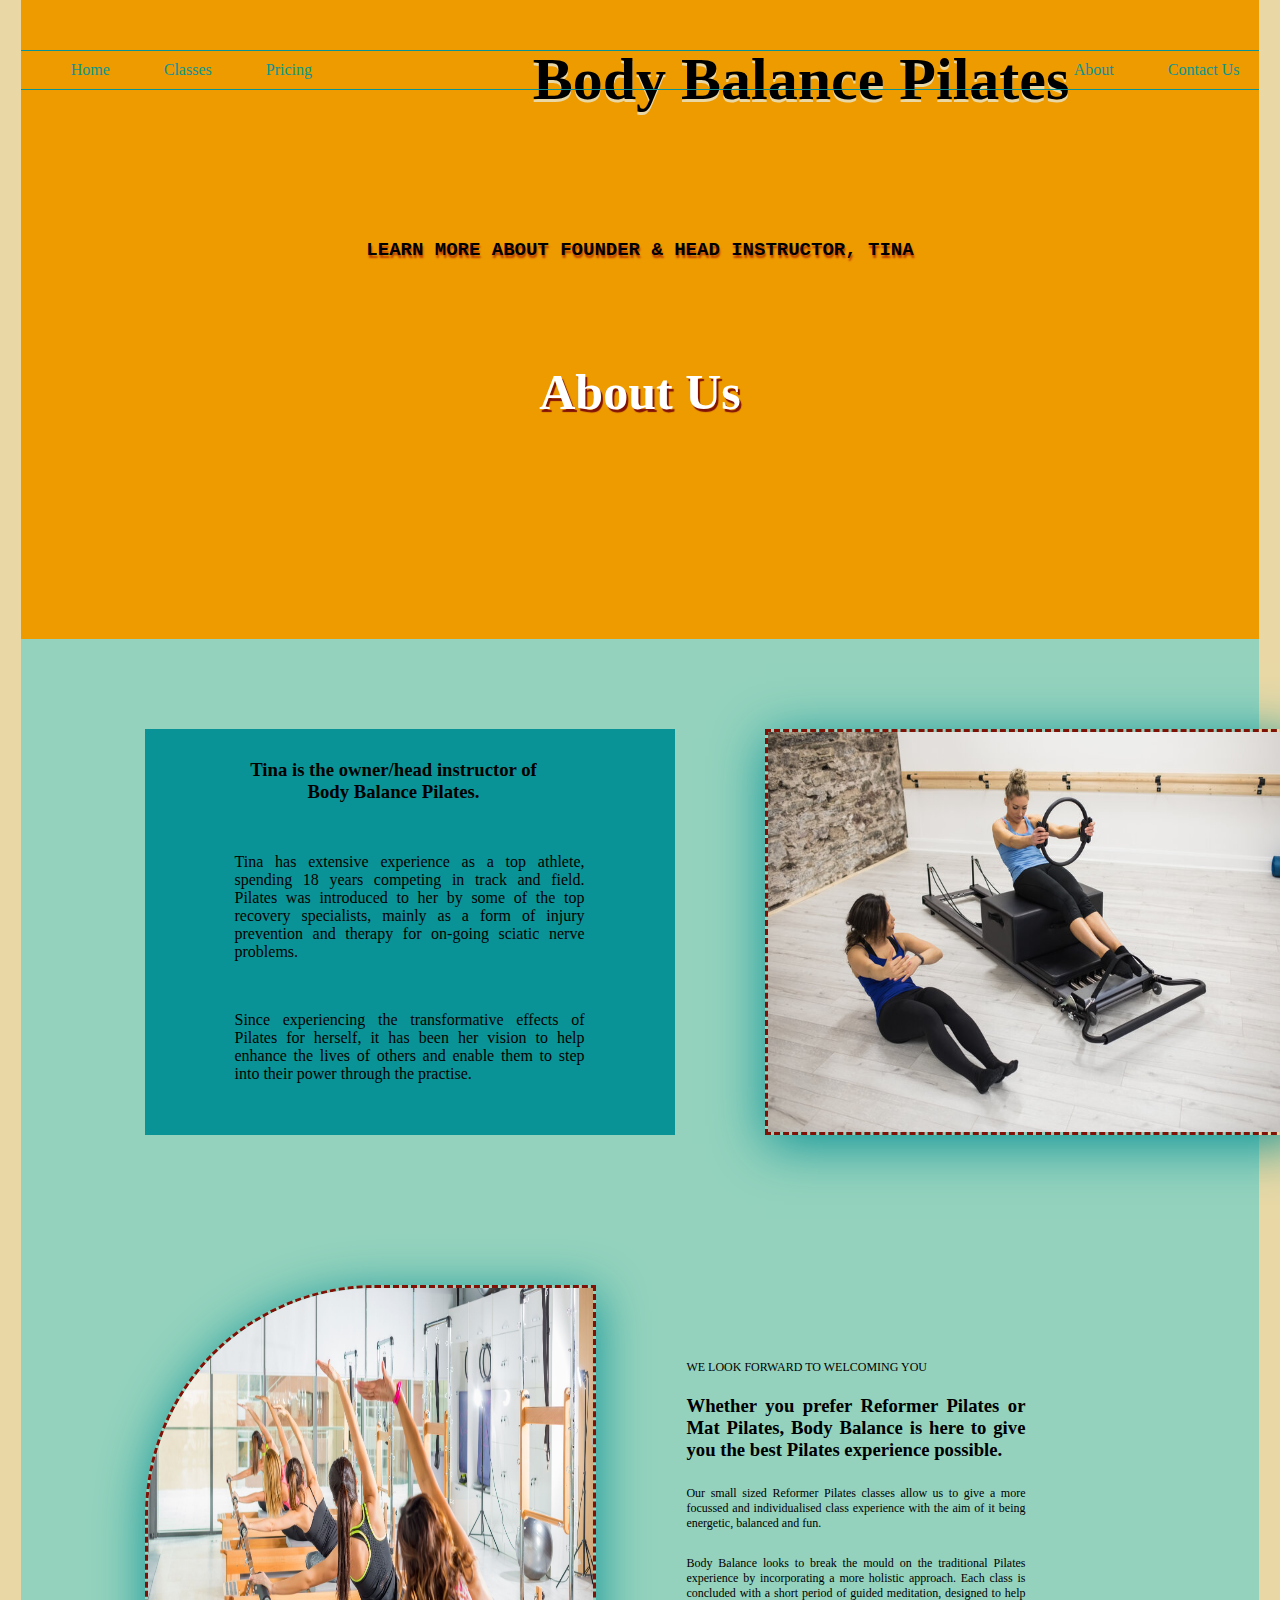
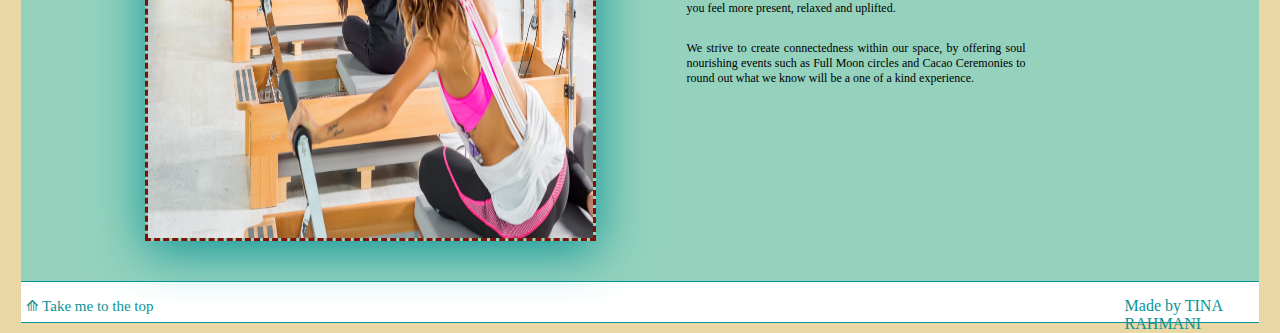
<file: about.html>
<!DOCTYPE html>
<html lang="en">
<head>
    <meta charset="UTF-8">
    <title>index</title>
    <link rel="stylesheet" type="text/css" href="about.css">
</head>
<body id="top">
   <main>
        <section>
            <div>
                <header>
                    <h1>Body Balance Pilates</h1>
                </header>
                <div>
                   <div>
                        <nav>
                            <a href="index.html">Home</a>
                            <a href="classes.html">Classes</a>
                            <a href="pricing.html">Pricing</a>
                        </nav>
                    </div>
                    <div class="nav2">
                        <nav>
                            <a href="about.html">About</a>
                            <a href="contact.html">Contact Us</a>
                        </nav>
                    </div>
                </div>
                <div class="about">
                    <p>LEARN MORE ABOUT FOUNDER & HEAD INSTRUCTOR, TINA</p>
                    <h2>About Us</h2>
                </div>
            </div>
        </section>
        <section>
            <div class="row">
                <div class="bio">
                    <h3>Tina is  the owner/head instructor of Body Balance Pilates.</h3>
                    <p>Tina has extensive experience as a top athlete, spending 18 years competing in track and field. Pilates was introduced to her by some of the top recovery specialists, mainly as a form of injury prevention and therapy for on-going sciatic nerve problems.</p>
                    <p>Since experiencing the transformative effects of Pilates for herself, it has been her vision to help enhance the lives of others and enable them to step into their power through the practise. </p>
                </div>
                <img src="p17.jpg" alt="biography">
            </div>
        </section>
        <div class="row2">
            <img src="p23.jpg" alt="class">
            <div class="welcome">
                <p>WE LOOK FORWARD TO WELCOMING YOU</p>
                <h3>Whether you prefer Reformer Pilates or Mat Pilates, Body Balance is here to give you the best Pilates experience possible.</h3>
                <p>Our small sized Reformer Pilates classes allow us to give a more focussed and individualised class experience with the aim of it being energetic, balanced and fun.</p>
                <p>Body Balance looks to break the mould on the traditional Pilates experience by incorporating a more holistic approach. Each class is concluded with a short period of guided meditation, designed to help you feel more present, relaxed and uplifted.</p>
                <p>We strive to create connectedness within our space, by offering soul nourishing events such as Full Moon circles and Cacao Ceremonies to round out what we know will be a one of a kind experience.</p>
            </div>    
        </div>
        <footer>
            <div class="footer">
                <a href="#top">
                <p>⟰ Take me to the top</p></a>
            </div>
            <div class="footer2">
                Made by TINA RAHMANI
            </div>
        </footer>
   </main>
</body>
</html>
</file>
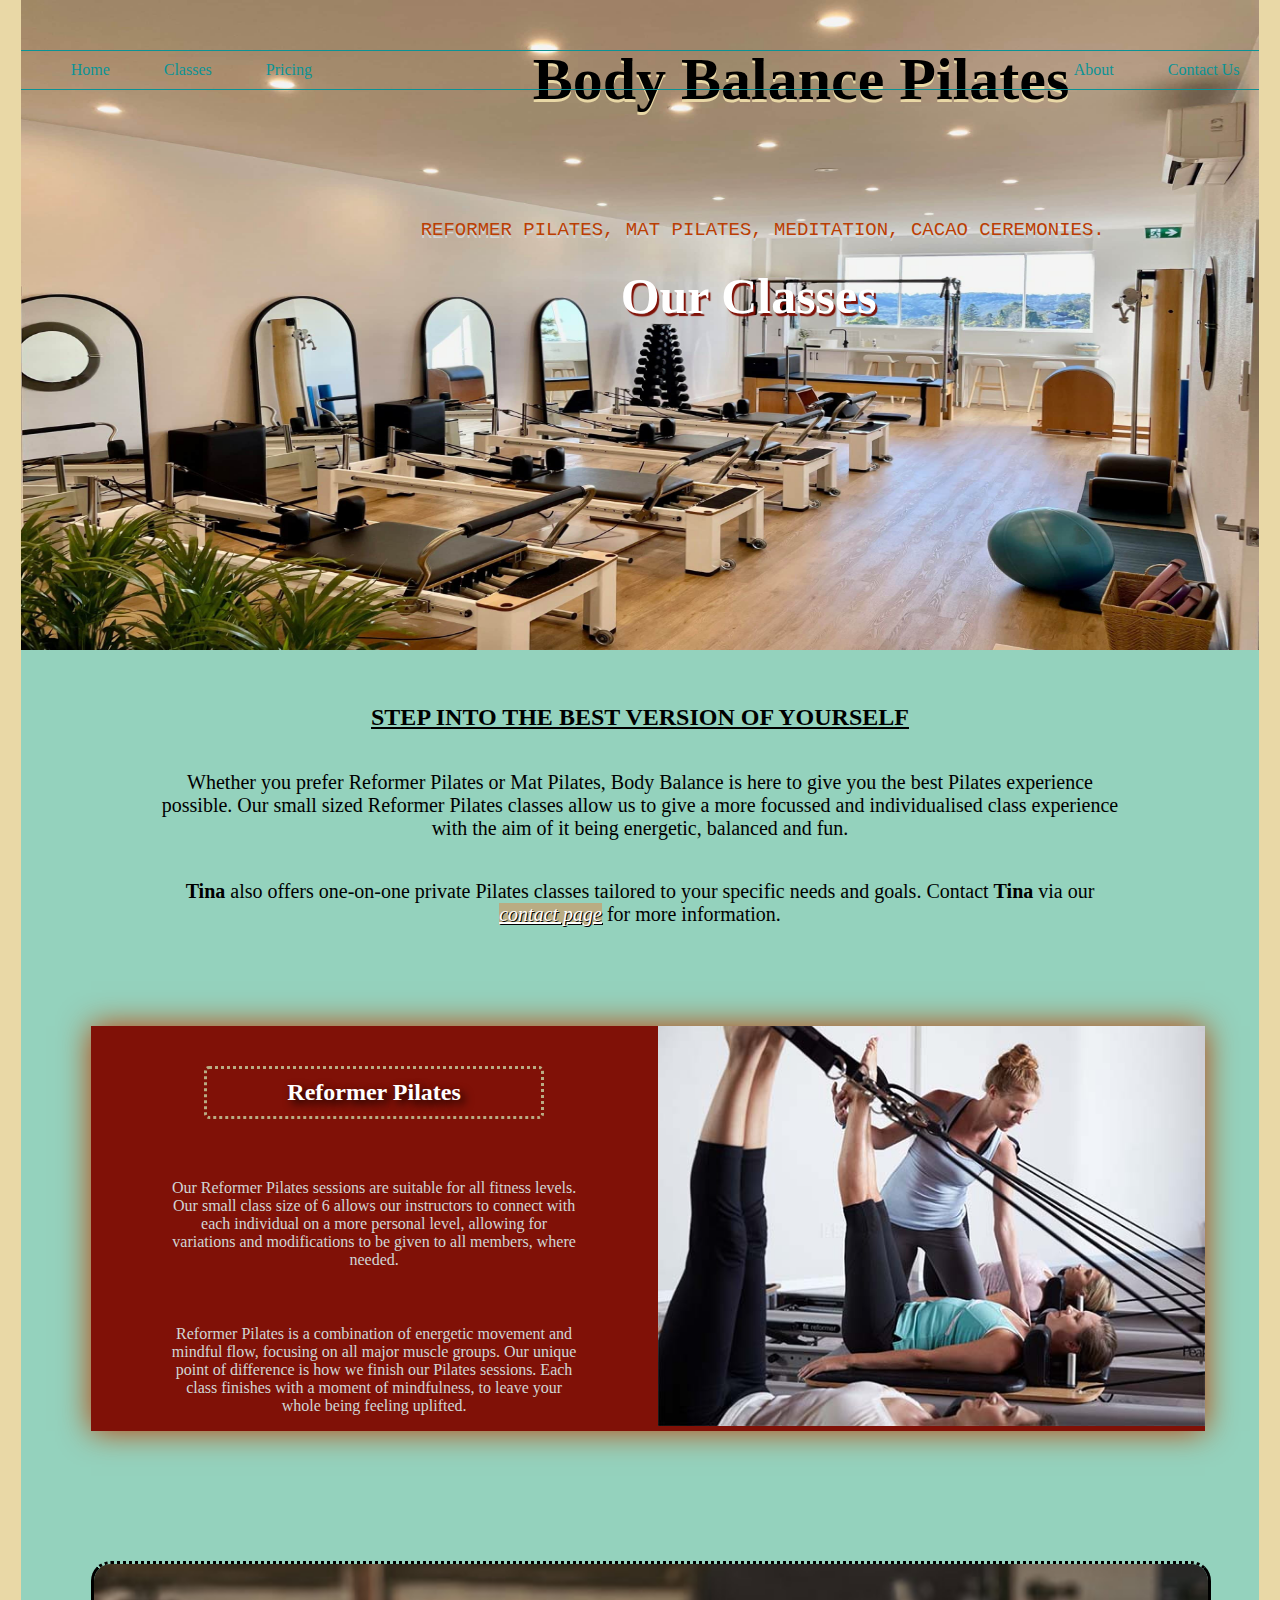
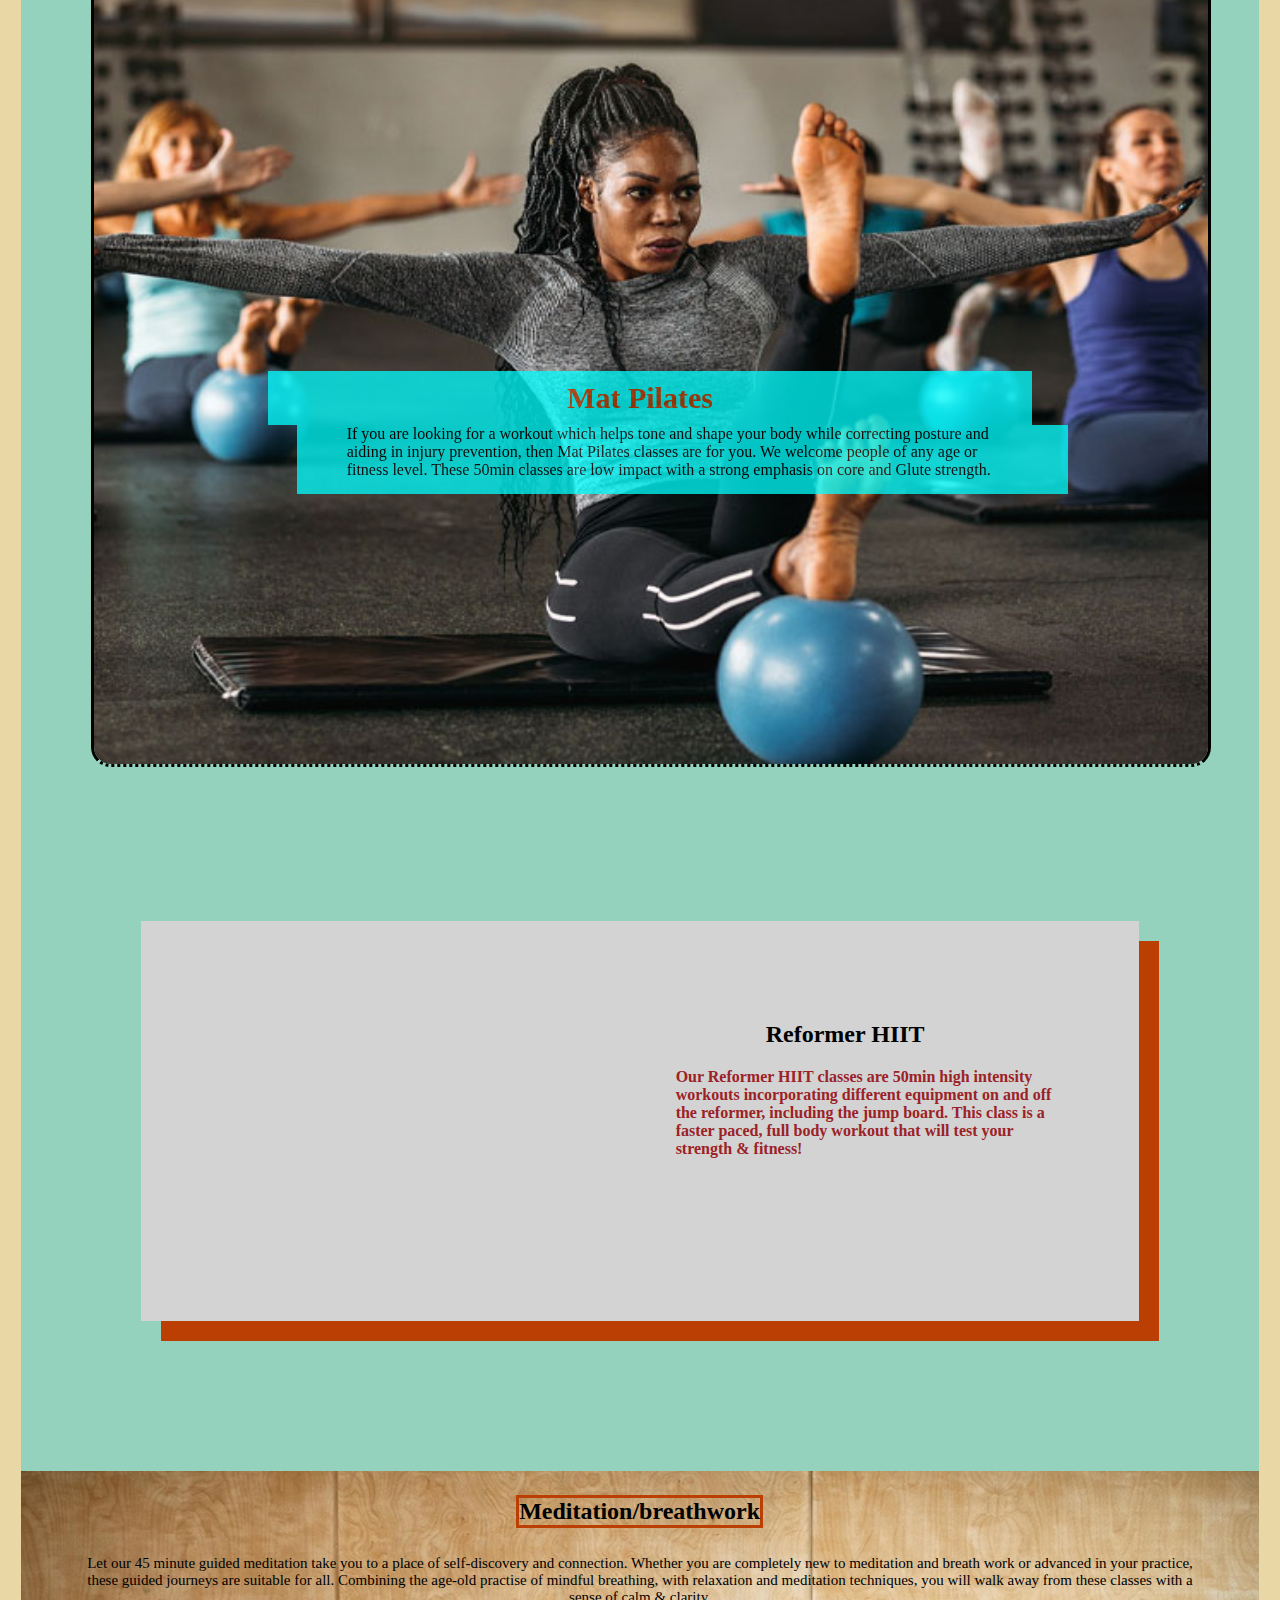
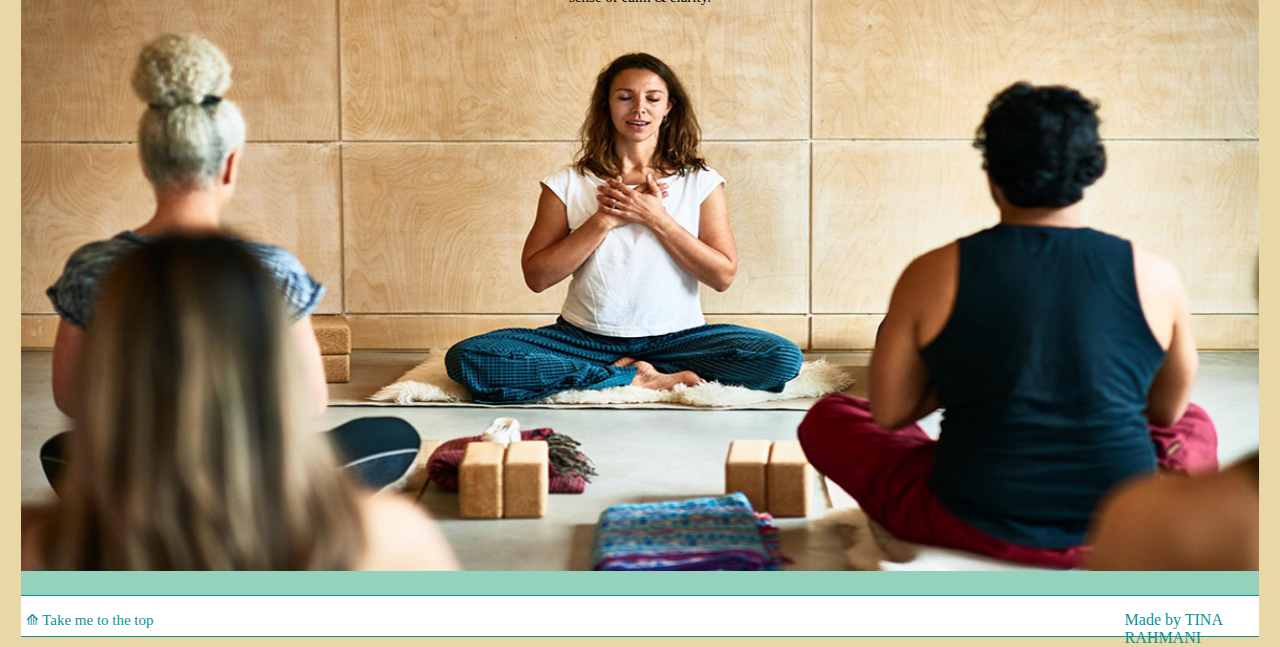
<file: classes.html>
<!DOCTYPE html>
<html lang="en">
<head>
    <meta charset="UTF-8">
    <meta http-equiv="X-UA-Compatible" content="IE=edge">
    <meta name="viewport" content="width=device-width, initial-scale=1.0">
    <title>index</title>
    <link rel="stylesheet" type="text/css" href="classes.css">
</head>
<body id="top">
   <main>
        <section>
            <div>
                <header>
                    <h1>Body Balance Pilates</h1>
                </header>
                <div>
                   <div>
                        <nav>
                            <a href="index.html">Home</a>
                            <a href="classes.html">Classes</a>
                            <a href="pricing.html">Pricing</a>
                        </nav>
                    </div>
                    <div class="nav2">
                        <nav>
                            <a href="about.html">About</a>
                            <a href="contact.html">Contact Us</a>
                        </nav>
                    </div>
                </div>
                <div class="row">
                    <p>REFORMER PILATES, MAT PILATES, MEDITATION, CACAO CEREMONIES.</p>
                    <h4>Our Classes</h4>
                    <img src="p22.jpg" alt="class">
                </div>
            </div>
        </section>
        <section class="info">
            <h2>STEP INTO THE BEST VERSION OF YOURSELF</h2>
            <p>Whether you prefer Reformer Pilates or Mat Pilates, Body Balance is here to give you the best Pilates experience possible. Our small sized Reformer Pilates classes allow us to give a more focussed and individualised class experience with the aim of it being energetic, balanced and fun.</p>
            <p><b>Tina</b> also offers one-on-one private Pilates classes tailored to your specific needs and goals. Contact <b>Tina</b> via our <em><a href="contact.html">contact page</a></em> for more information.</p>
        </section>
            <div class="row2">
                <div>
                    <h2>Reformer Pilates</h2>
                    <p>Our Reformer Pilates sessions are suitable for all fitness levels. Our small class size of 6 allows our instructors to connect with each individual on a more personal level, allowing for variations and modifications to be given to all members, where needed.
                    </p>
                    <p>Reformer Pilates is a combination of energetic movement and mindful flow, focusing on all major muscle groups. Our unique point of difference is how we finish our Pilates sessions. Each class finishes with a moment of mindfulness, to leave your whole being feeling uplifted.</p>
                </div>
                <img src="p.jpg" alt="Reformer Pilates">
            </div>
            <div class="row3">
                <img src="p5.jpg" alt="Mat Pilates">
                <div>
                    <h2>Mat Pilates</h2>
                    <p>If you are looking for a workout which helps tone and shape your body while correcting posture and aiding in injury prevention, then Mat Pilates classes are for you. We welcome people of any age or fitness level. These 50min classes are low impact with a strong emphasis on core and Glute strength.</p>
                </div>
            </div>
                <div class="row4">
                    <iframe width="560" height="315" src="https://www.youtube.com/embed/L1U1NyNjTsY?si=GCCZFVx8jjrJ_2-I" title="YouTube video player" frameborder="0" allow="accelerometer; autoplay; clipboard-write; encrypted-media; gyroscope; picture-in-picture; web-share" allowfullscreen></iframe>
                   <div>
                        <h2>Reformer HIIT</h2>
                        <p>Our Reformer HIIT classes are 50min high intensity workouts incorporating different equipment on and off the reformer, including the jump board. This class is a faster paced, full body workout that will test your strength & fitness!</p>
                   </div>
                </div>
                <div class="row5">
                    <img src="p2.jpg" alt="Meditation">
                <div>
                    <h2>Meditation/breathwork</h2>
                    <p>Let our 45 minute guided meditation take you to a place of self-discovery and connection. Whether you are completely new to meditation and breath work or advanced in your practice, these guided journeys are suitable for all. Combining the age-old practise of mindful breathing, with relaxation and meditation techniques, you will walk away from these classes with a sense of calm & clarity.</p>
                </div>
            </div>
        <footer>
            <div class="footer">
                <a href="#top">
                <p>⟰ Take me to the top</p></a>
            </div>
            <div class="footer2">
                Made by TINA RAHMANI
            </div>
        </footer>
   </main>
</body>
</html>
</file>
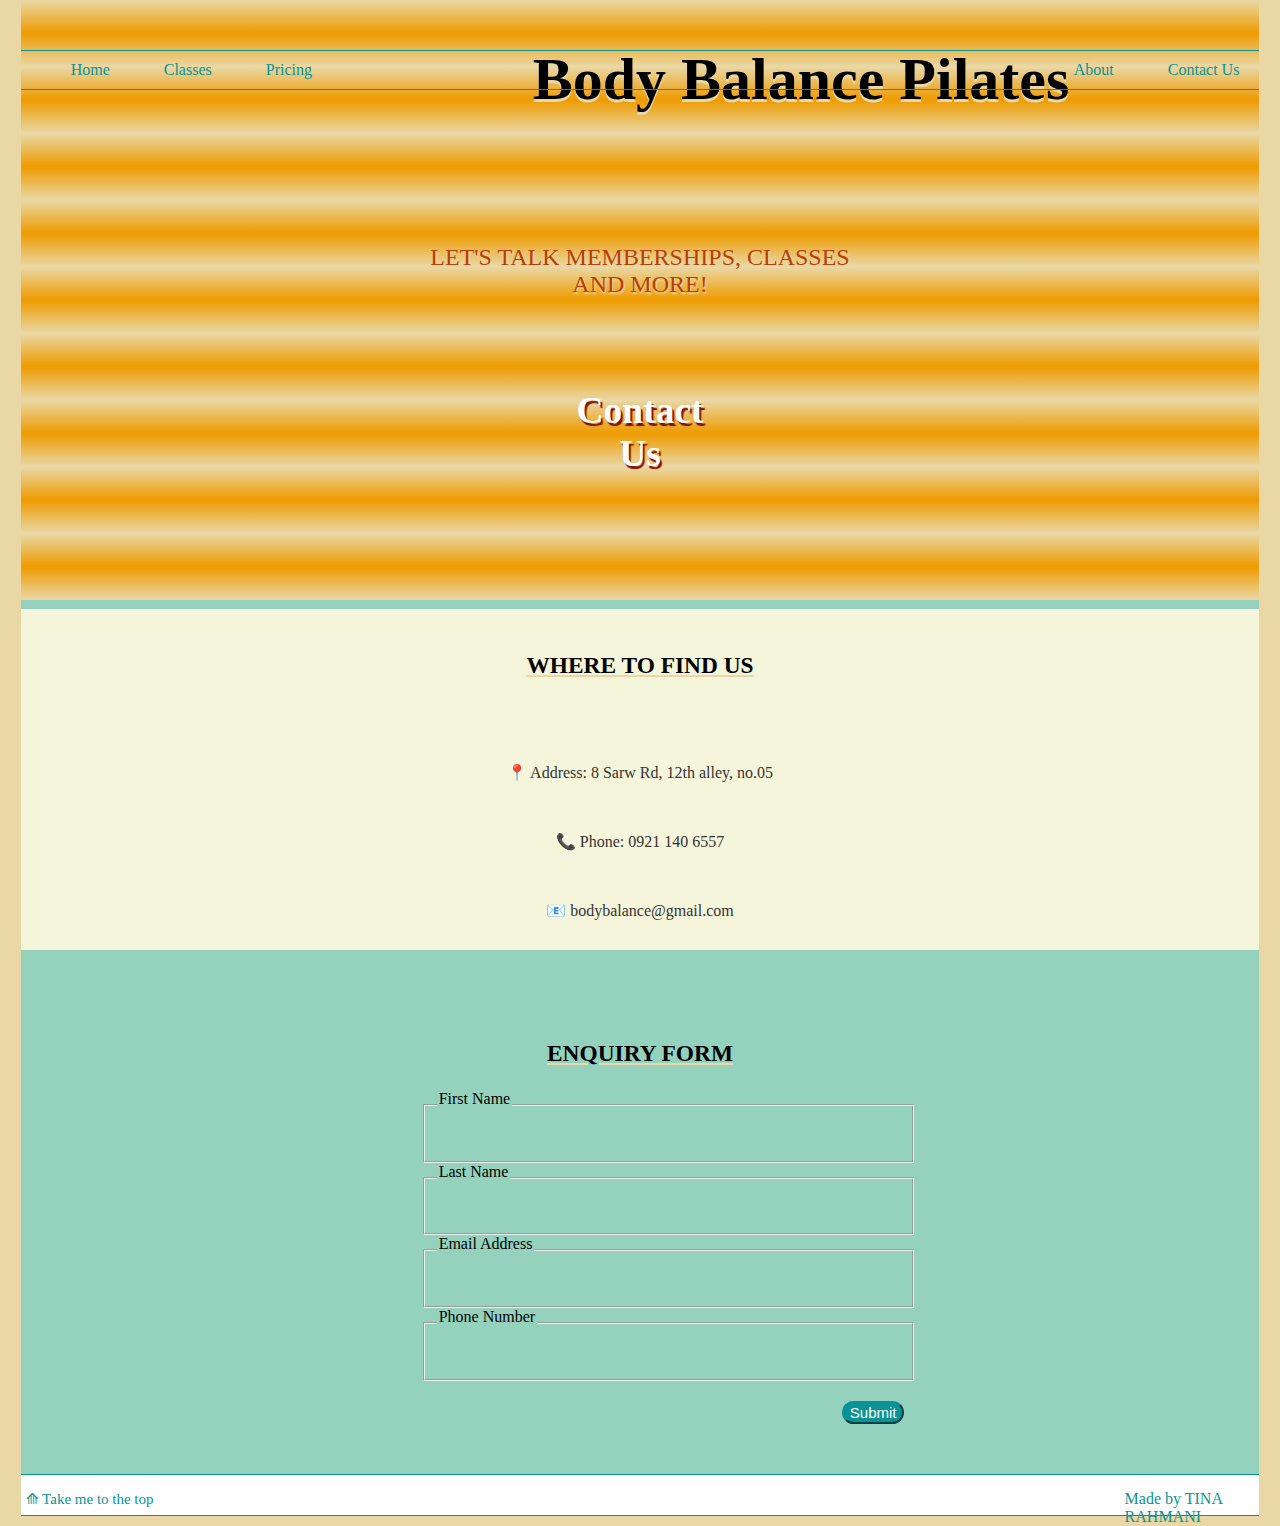
<file: contact.html>
<!DOCTYPE html>
<html lang="en">
<head>
    <meta charset="UTF-8">
    <meta http-equiv="X-UA-Compatible" content="IE=edge">
    <meta name="viewport" content="width=device-width, initial-scale=1.0">
    <title>index</title>
    <link rel="stylesheet" type="text/css" href="contact.css">
</head>
<body id="top">
   <main>
        <section>
            <div>
                <header>
                    <h1>Body Balance Pilates</h1>
                </header>
                <div>
                   <div>
                        <nav>
                            <a href="index.html">Home</a>
                            <a href="classes.html">Classes</a>
                            <a href="pricing.html">Pricing</a>
                        </nav>
                    </div>
                    <div class="nav2">
                        <nav>
                            <a href="about.html">About</a>
                            <a href="contact.html">Contact Us</a>
                        </nav>
                    </div>
                </div>
                <div class="contact">
                    <p>LET'S TALK MEMBERSHIPS, CLASSES AND MORE!</p>
                    <h2>Contact Us</h2>
                </div>
            </div>
        </section>
        <section class="address">
            <div class="address1">
                <h3>WHERE TO FIND US</h3>
            </div> 
            <div class="address2">
                <div class="add1">📍 Address: 8 Sarw Rd,
                    12th alley, no.05
                </div>  
                <div class="add2"><a href="tel:09211406557">📞 Phone: 0921 140 6557</a></div> 
                <div class="add3">📧 bodybalance@gmail.com</div>
            </div>
        </section>
        <section>
            <div class="form">
                <h3>ENQUIRY FORM</h3>
            </div>
            <form action="enquiry.html" method="get">
                <fieldset>
                    <legend>First Name</legend>
                    <input type="text" name="name" id="first-name" required minlength="3">
                </fieldset>
                <fieldset>
                    <legend>Last Name</legend>
                    <input type="text" name="name" id="last-name" required>
                </fieldset>
                <fieldset>
                    <legend>Email Address</legend>
                    <input type="text" name="email" id="emai" required>
                </fieldset>
                <fieldset>
                    <legend>Phone Number</legend>
                    <input type="text" name="number" id="phone-number">
                </fieldset>
                <button>Submit</button>
            </form>
        </section>
        <footer>
            <div class="footer">
                <a href="#top">
                <p>⟰ Take me to the top</p></a>
            </div>
            <div class="footer2">
                Made by TINA RAHMANI
            </div>
        </footer>
   </main>
</body>
</html>
</file>
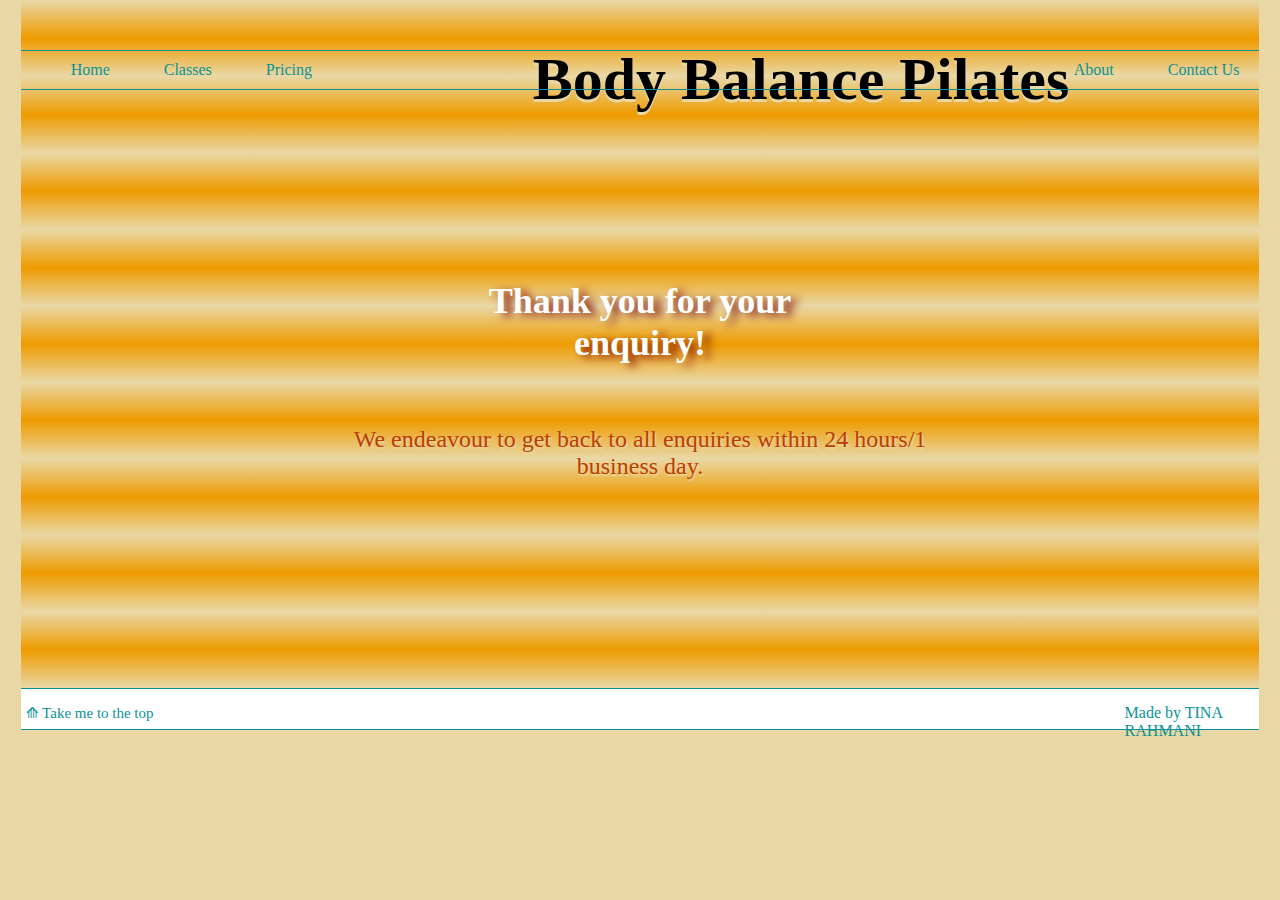
<file: enquiry.html>
<!DOCTYPE html>
<html lang="en">
<head>
    <meta charset="UTF-8">
    <meta http-equiv="X-UA-Compatible" content="IE=edge">
    <meta name="viewport" content="width=device-width, initial-scale=1.0">
    <title>index</title>
    <link rel="stylesheet" type="text/css" href="enquiry.css">
</head>
<body id="top">
   <main>
        <section>
            <div>
                <header>
                    <h1>Body Balance Pilates</h1>
                </header>
                <div>
                    <div>
                         <nav>
                             <a href="index.html">Home</a>
                             <a href="classes.html">Classes</a>
                             <a href="pricing.html">Pricing</a>
                         </nav>
                     </div>
                     <div class="nav2">
                         <nav>
                             <a href="about.html">About</a>
                             <a href="contact.html">Contact Us</a>
                         </nav>
                     </div>
                 </div>
                <div class="enquiry">
                    <h2>Thank you for your enquiry!</h2>
                    <p>We endeavour to get back to all enquiries within 24 hours/1 business day.</p>
                </div>
            </div>
        </section>
        <footer>
            <div class="footer">
                <a href="#top">
                <p>⟰ Take me to the top</p></a>
            </div>
            <div class="footer2">
                Made by TINA RAHMANI
            </div>
        </footer>
   </main>
</body>
</html>
</file>
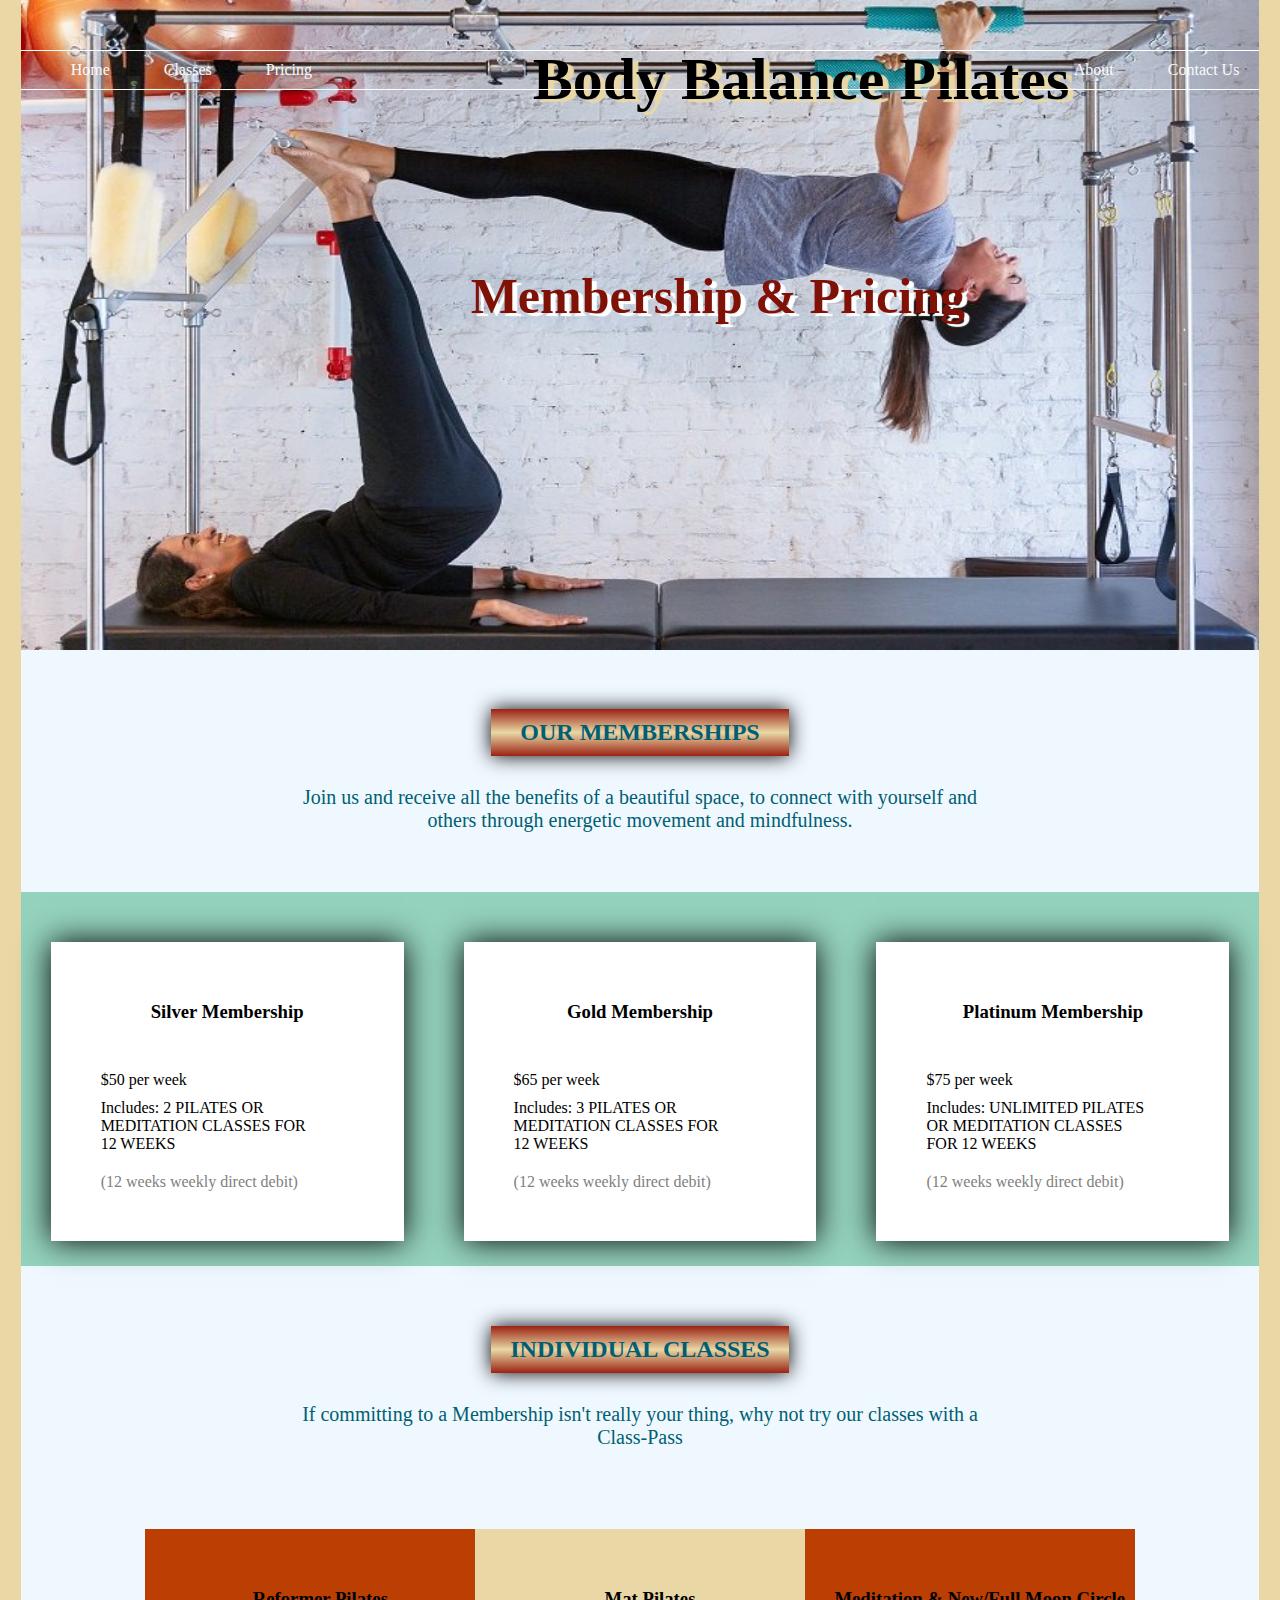
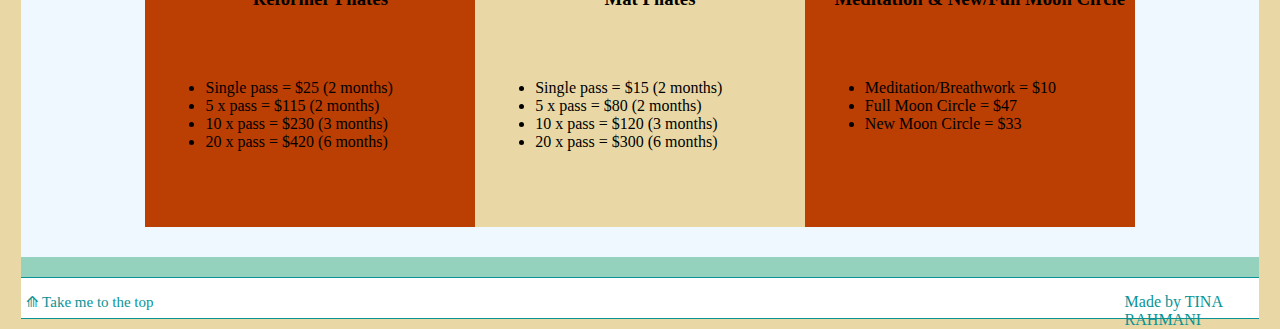
<file: pricing.html>
<!DOCTYPE html>
<html lang="en">
<head>
    <meta charset="UTF-8">
    <meta http-equiv="X-UA-Compatible" content="IE=edge">
    <meta name="viewport" content="width=device-width, initial-scale=1.0">
    <title>index</title>
    <link rel="stylesheet" type="text/css" href="pricing.css">
</head>
<body id="top">
   <main>
        <section>
            <div>
                <header>
                    <h1>Body Balance Pilates</h1>
                </header>
                <div>
                   <div>
                        <nav>
                            <a href="index.html">Home</a>
                            <a href="classes.html">Classes</a>
                            <a href="pricing.html">Pricing</a>
                        </nav>
                    </div>
                    <div class="nav2">
                        <nav>
                            <a href="about.html">About</a>
                            <a href="contact.html">Contact Us</a>
                        </nav>
                    </div>
                </div>
                <div class="row">
                    <h4>Membership & Pricing</h4>
                    <img src="p12.jpg" alt="Membership">
                </div>
            </div>
        </section>
        <div class="classes">
            <h2>OUR MEMBERSHIPS</h2>
            <p>Join us and receive all the benefits of a beautiful space, to connect with yourself and others through energetic movement and mindfulness.</p>
        </div>
        <div class="row2">
            <div class="membership">
                <h3>Silver Membership</h3>
                <div class="price">$50 per week</div>
                <div class="description">Includes: 2 PILATES OR MEDITATION CLASSES FOR 12 WEEKS</div>
                <div class="debit">(12 weeks weekly direct debit)</div>
            </div>
            <div class="membership">
                <h3>Gold Membership</h3>
                <div class="price">$65 per week</div>
                <div class="description">Includes: 3 PILATES OR MEDITATION CLASSES FOR 12 WEEKS</div>
                <div class="debit">(12 weeks weekly direct debit)</div>
            </div>
            <div class="membership">
                <h3>Platinum  Membership</h3>
                <div class="price">$75 per week</div>
                <div class="description">Includes: UNLIMITED PILATES OR MEDITATION CLASSES FOR 12 WEEKS</div>
                <div class="debit">(12 weeks weekly direct debit)</div>
            </div>
        </div>
        <section class="classes">
            <h2>INDIVIDUAL CLASSES</h2>
            <p>If committing to a Membership isn't really your thing, why not try our classes with a Class-Pass</p>
            <div class="row3">
                <div class="individual">
                    <h3>Reformer Pilates</h3>
                    <ul>
                        <li>Single pass = $25 (2 months)</li>
                        <li>5 x pass = $115 (2 months)</li>
                        <li>10 x pass = $230 (3 months)</li>
                        <li>20 x pass = $420 (6 months)</li>
                    </ul>
                </div>
                <div class="individual2">
                    <h3>Mat Pilates</h3>
                    <ul>
                        <li>Single pass = $15 (2 months)</li>
                        <li>5 x pass = $80 (2 months)</li>
                        <li>10 x pass = $120 (3 months)</li>
                        <li>20 x pass = $300 (6 months)</li>
                    </ul>
                </div>
                <div class="individual">
                    <h3>Meditation & New/Full Moon Circle</h3>
                    <ul>
                        <li>Meditation/Breathwork = $10</li>
                        <li>Full Moon Circle = $47</li>
                        <li>New Moon Circle = $33</li>
                    </ul>
                </div>
            </div>
        </section>
        <footer>
            <div class="footer">
                <a href="#top">
                <p>⟰ Take me to the top</p></a>
            </div>
            <div class="footer2">
                Made by TINA RAHMANI
            </div>
        </footer>
   </main>
</body>
</html>
</file>
<file: about.css>
html, body {
    background-color: #E9D8A6;
}
main {
    background-color: #94D2BD;
    width: 98%;
    margin-left: auto;
    margin-right: auto;
    margin-top: -90px;
    margin-bottom: -10px;
}
nav {
    position: absolute;
    text-decoration: none;
    color: #0A9396;
    padding: 10px;
    padding-top: 10px;
    margin-top: 50px;
    display: inline-block;
    border-top: #0A9396 thin solid;
    border-bottom: #0A9396 thin solid;
    width: 70%;
}
nav a {
    text-decoration: none;
    color: #0A9396;
    width: 70px;
    padding: 10px;
    padding-left: 40px;
}
nav a:hover {
    color: #BB3E03;
}
.nav2 {
    display: flex;
    justify-content: flex-end;
    text-align: right;
}
header {
    text-align: center;
    position: absolute;
    padding-left: 40%;
    padding-top: 5px;
    font-size: 30px;
    font-family: 'Brush Script MT' , cursive;
    text-shadow: 0 3px 0 #E9D8A6;
}
section {
    margin-top: 90px;
}
.about {
    background-color: #EE9B00;
    width: 100%;
    height: 650px;
    margin-top: -30px;
}
.about p {
    text-align: center;
    padding-top: 250px;
    font-size: 19px;
    font-family: 'IBM Plex Mono', monospace;
    font-weight: bolder;
    color: black;
    text-shadow: 1px 3px 2px  #BB3E03;
}
.about h2 {
    text-align: center;
    padding-top: 60px;
    font-size: 50px;
    color: white;
    text-shadow: 2px 3px 1px #801107;
    animation-name: move;
    animation-duration: 2s;
    animation-delay: 0s;
    animation-iteration-count: 1;
}
@keyframes move {
    0% {
        transform: translate(-600px, 0px);
    }
    50% {
        transform: translate(100px, 0px);
    }
}
.row {
    display: flex;
    width: 80%;
    margin-left: 10%;
}
.row img {
    width: 700px;
    height: 400px;
    float: right;
    border:  #801107 dashed;
    box-shadow: 1px 9px 50px #0A9396;
}
.bio {
    background-color: #0A9396;
    margin-right: 90px;
}
.row h3 {
    text-align: center;
    color: black;
    margin-right: 180px;
    width: 60%;
    margin-top: 30px;
    padding-left: 90px;
}
.row p {
    text-align: justify;
    color: black;
    margin-right: 90px;
    width: 350px;
    text-justify: inter-word;
    margin-top: 50px;
    padding-left: 90px;
}
.row2 {
    display: flex;
    margin-top: 150px;
    margin-left: 10%;
}
.welcome {
    margin-right: 50px;
    margin-top: 50px;
}
.row2 h3 {
    text-align: justify;
    margin-left: 30px;
    margin-top: 20px;
    margin-right: 30%;
    margin-left: 90px;
}
.row2 p {
    text-align: justify;
    margin-left: 30px;
    font-size: 12px;
    margin-top: 25px;
    margin-right: 30%;
    margin-left: 90px;
}
.row2 img {
    width: 40%;
    height: 550px;
    margin-bottom: 40px;
    border-start-start-radius: 230px;
    border:  #801107 dashed;
    box-shadow: 1px 9px 50px #0A9396;
}
footer {
    display: flex;
    border-top: #0A9396 thin solid;
    border-bottom: #0A9396 thin solid;
    height: 40px;
    color: #0A9396;
    background-color: white;
}
.footer p {
    padding-left: 5px;
    width: 300px;
    font-size: 15px;
    padding-top: 0;
}
footer a {
    text-decoration: none;
    color: #0A9396;
}
.footer2  {
    padding-left: 64.5%;
    padding-top: 15px;
}
</file>
<file: classes.css>
html, body {
    background-color: #E9D8A6;
}
main {
    background-color: #94D2BD;
    width: 98%;
    margin-left: auto;
    margin-right: auto;
    margin-top: -90px;
}
nav {
    position: absolute;
    text-decoration: none;
    color: #0A9396;
    padding: 10px;
    padding-top: 10px;
    margin-top: 50px;
    display: inline-block;
    border-top: #0A9396 thin solid;
    border-bottom: #0A9396 thin solid;
    width: 70%;
}
nav a {
    text-decoration: none;
    color: #0A9396;
    width: 70px;
    padding: 10px;
    padding-left: 40px;
}
nav a:hover {
    color: #BB3E03;
}
.nav2 {
    display: flex;
    justify-content: flex-end;
    text-align: right;
}
header {
    text-align: center;
    position: absolute;
    padding-left: 40%;
    padding-top: 5px;
    font-size: 30px;
    font-family: 'Brush Script MT' , cursive;
    text-shadow: 0 3px 0 #E9D8A6;
}
.row img {
    width: 100%;
    height: 650px;
}
.row p {
    display: block;
    text-align: center;
    padding-top: 200px;
    margin-left: 400px;
    font-size: 19px;
    position: absolute;
    font-family: 'IBM Plex Mono', monospace;
    color: #BB3E03;
    text-shadow: 0 3px 0  lightgray;
}
h4 {
    display: block;
    text-align: center;
    padding-top: 200px;
    margin-left: 600px;
    font-size: 50px;
    position: absolute; 
    color: white;
    text-shadow: 2px 3px 1px #801107;
    animation-name: move;
    animation-duration: 2s;
    animation-delay: 0s;
    animation-iteration-count: 1;
}
@keyframes move {
    0% {
        transform: translate(-600px, 0px);
    }
    50% {
        transform: translate(100px, 0px);
    }
}
section {
    margin-top: 90px;
}
.info h2 {
    text-align: center;
    color: black;
    padding: 10px;
    margin-left: 20%;
    margin-right: 20%;
    text-decoration: underline;
    margin-top: -50px;
}
.info p {
    font-size: 20px;
    color: black;
    margin-left: 10%;
    margin-right: 10%;
    padding: 10px;
    text-align: center;
    text-justify: inter-word;
}
.info a {
    background-color: #b9ac83;
    color: white;
    text-shadow: 1px 1px black;
}
.info a:hover {
    font-size: 25px;
}
.row2 {
    display: flex;
    background-color: #801107;
    width: 90%;
    margin-left: 70px;
    box-shadow: 0 0 30px 0 #BB3E03;
    margin-top: 90px;
}
.row2 img {
    width: 700px;
    height: 400px;
    float: right;
}
.row2 h2 {
    text-align: center;
    border-radius: 5px;
    border: #b9ac83 dotted;
    text-decoration: none;
    color: white;
    text-shadow: 4px 4px 10px black;
    margin-top: 40px;
    margin-left: 20%;
    margin-right: 20%;
    padding: 10px;
}
.row2 p {
    text-align: center;
    color: #d1d6d5;
    padding-left: 80px;
    padding-right: 80px;
    padding-top: 40px;
}
.row3 {
    position: relative;
}
.row3 img {
    width: 90%;
    height: 800px;
    margin-left: 70px;
    margin-top: 130px;
    border-style: dotted solid ;
    border-radius: 20px;
}
.row3 h2 {
    position: absolute;
    background-color: aqua;
    opacity: 75%;
    margin-top: -400px;
    color: #BB3E03;
    width: 60%;
    font-size: 30px;
    transition: transform;
    text-align: center;
    margin-left: 20%;
    padding-right: 20px;
    padding-top:10px ;
    padding-bottom: 10px;
}
.row3:hover h2, .row3:hover p {
    transform: scale(1.1);
    padding-top: 4.4px;
}
.row3 p {
    background-color: aqua;
    position: absolute;
    margin-top: -346px;
    width: 54.2%;
    margin-left: 276px;
    opacity: 75%;
    padding-left: 50px;
    padding-right: 50px;
    padding-bottom: 15px;
    transition: transform;
}
.row4 {
    display: flex;
    background-color: lightgray;
    margin-top: 150px;
    margin-left: 120px;
    margin-right:120px;
    box-shadow: 20px 20px 0 #BB3E03;
}
iframe {
    width: 1500px;
    height: 400px;
}
.row4 h2 {
    text-decoration: none;
    padding-top: 80px;
    margin-left: 30%;
}
.row4 p {
    color: #9B2226;
    font-weight: bolder;
    padding-left: 70px;
    padding-right: 70px;
}
.row5 {
    position: relative;
    margin-bottom: 20px;
}
.row5 img {
    width: 100%;
    height: 700px;
    margin-top: 150px;  
}
.row5 h2 {
    position: absolute;
    margin-top: -680px;
    text-align: center;
    margin-left: 40%;
    text-decoration: none;
    border:  solid#BB3E03;
}
.row5 p {
    position: absolute;
    margin-top: -620px;
    text-align: center;
    margin-left: 5%;
    margin-right: 5%;
    text-decoration: none;
    font-size: 15px;
}
footer {
    display: flex;
    border-top: #0A9396 thin solid;
    border-bottom: #0A9396 thin solid;
    height: 40px;
    color: #0A9396;
    background-color: white;
    margin-bottom: -100%;
}
.footer p {
    padding-left: 5px;
    width: 300px;
    font-size: 15px;
    padding-top: 0;
}
footer a {
    text-decoration: none;
    color: #0A9396;
}
.footer2  {
    padding-left: 64.5%;
    padding-top: 15px;
}
</file>
<file: contact.css>
html, body {
    background-color: #E9D8A6;
}
main {
    background-color: #94D2BD;
    width: 98%;
    margin-left: auto;
    margin-right: auto;
    margin-top: -90px;
    margin-bottom: -10px;
}
nav {
    position: absolute;
    text-decoration: none;
    color: #0A9396;
    padding: 10px;
    padding-top: 10px;
    margin-top: 50px;
    display: inline-block;
    border-top: #0A9396 thin solid;
    border-bottom: #0A9396 thin solid;
    width: 70%;
}
nav a {
    text-decoration: none;
    color: #0A9396;
    width: 70px;
    padding: 10px;
    padding-left: 40px;
}
nav a:hover {
    color: #BB3E03;
}
.nav2 {
    display: flex;
    justify-content: flex-end;
    text-align: right;
}
header {
    text-align: center;
    position: absolute;
    padding-left: 40%;
    padding-top: 5px;
    font-size: 30px;
    font-family: 'Brush Script MT' , cursive;
    text-shadow: 0 3px 0 #E9D8A6;
}
section {
    margin-top: 90px;
}
.contact {
    width: 100%;
    height: 450px;
    background: linear-gradient(rgb(233, 216, 166), rgb(238, 155, 0),rgb(233, 216, 166), rgb(238, 155, 0),rgb(233, 216, 166), rgb(238, 155, 0),rgb(233, 216, 166), rgb(238, 155, 0),rgb(233, 216, 166), rgb(238, 155, 0),rgb(233, 216, 166), rgb(238, 155, 0),rgb(233, 216, 166), rgb(238, 155, 0),rgb(233, 216, 166), rgb(238, 155, 0), rgb(233, 216, 166), rgb(238, 155, 0), rgb(233, 216, 166));
    text-align: center;
    padding-top: 150px;
    font-size: 25px;
}  
.contact h2 {
    color: white;
    text-shadow: 2px 3px 1px #801107;
    padding-top: 60px;
    margin-left: 550px;
    margin-right: 550px;
    animation-name: move;
    animation-duration: 2s;
    animation-delay: 0s;
    animation-iteration-count: 1;
}
@keyframes move {
    0% {
        transform: translate(-600px, 0px);
    }
    50% {
        transform: translate(100px, 0px);
    }
} 
.contact p {
    font-size: x-large;
    color: #BB3E03;
    text-shadow: 1px 2px 2px  #E9D8A6;
    margin-left: 400px;
    margin-right: 400px;
    padding-top: 70px;
} 
.address {
    background-color: beige;
    padding-top: 20px;
    padding-bottom: 20px;
    margin-top: 9px;
}
.address1 {
    text-align: center;
    text-decoration: underline;
    text-decoration-color: #E9D8A6;
    font-size: 20px;
}
.address2 {
    text-align: center;
    padding: 10px;
}
.add1, .add2, .add3 {
    padding-top: 50px;
    color: rgb(53, 52, 52);
}
a {
    text-decoration: none;
    color: rgb(53, 52, 52);
}
.form {
    text-align: center;
    text-decoration: underline;
    text-decoration-color: #E9D8A6;
    font-size: 20px;
}
form {
    width: 40%;
    padding-left: 400px;
}
legend {
    height: 30px;
}
input {
    background: none;
    border: none;
    width: 100%;
    padding-left: 10px;
    font-size: 20px;
}
input:focus {
    outline-style: none;
    box-shadow: none;
}
button {
    margin-left: 85%;
    margin-top: 20px;
    margin-bottom: 50px;
    font-size: 15px;
    border-radius: 25px;
    background-color: #0A9396;
    border-color: #0A9396;
    color: white;
}
footer {
    display: flex;
    border-top: #0A9396 thin solid;
    border-bottom: #0A9396 thin solid;
    height: 40px;
    color: #0A9396;
    background-color: white;
}
.footer p {
    padding-left: 5px;
    width: 300px;
    font-size: 15px;
    padding-top: 0;
}
footer a {
    text-decoration: none;
    color: #0A9396;
}
.footer2  {
    padding-left: 64.5%;
    padding-top: 15px;
}
</file>
<file: enquiry.css>
html, body {
    background-color: #E9D8A6;
}
main {
    background-color: #94D2BD;
    width: 98%;
    margin-left: auto;
    margin-right: auto;
    margin-top: -90px;
    margin-bottom: -10%;
}
header {
    text-align: center;
    position: absolute;
    padding-left: 40%;
    padding-top: 5px;
    font-size: 30px;
    font-family: 'Brush Script MT' , cursive;
    text-shadow: 0 3px 0 #E9D8A6;
}
nav {
    position: absolute;
    text-decoration: none;
    color: #0A9396;
    padding: 10px;
    padding-top: 10px;
    margin-top: 50px;
    display: inline-block;
    border-top: #0A9396 thin solid;
    border-bottom: #0A9396 thin solid;
    width: 70%;
}
nav a {
    text-decoration: none;
    color: #0A9396;
    width: 70px;
    padding: 10px;
    padding-left: 40px;
}
nav a:hover {
    color: #BB3E03;
}
.nav2 {
    display: flex;
    justify-content: flex-end;
    text-align: right;
}
section {
    margin-top: 90px;
}
.enquiry {
    width: 100%;
    height: 190px;
    background: linear-gradient(rgb(233, 216, 166), rgb(238, 155, 0),rgb(233, 216, 166), rgb(238, 155, 0),rgb(233, 216, 166), rgb(238, 155, 0),rgb(233, 216, 166), rgb(238, 155, 0),rgb(233, 216, 166), rgb(238, 155, 0),rgb(233, 216, 166), rgb(238, 155, 0),rgb(233, 216, 166), rgb(238, 155, 0),rgb(233, 216, 166), rgb(238, 155, 0), rgb(233, 216, 166), rgb(238, 155, 0), rgb(233, 216, 166));
    text-align: center;
    padding-top: 250px;
    font-size: x-large;
    padding-bottom: 20%;
}  
h2 {
    color: white;
    text-shadow: 7px 3px 9px #801107;
    margin-left: 450px;
    margin-right: 450px;
    animation-name: textzoom;
    animation-duration: 5s;
}
@keyframes textzoom {
    0% {
        font-size: 15px;
        color: #801107;
    }
    100% {
        font-size: 36px;
    }
}
.enquiry p {
    color: #BB3E03;
    text-shadow: 1px 2px 2px  #E9D8A6;
    margin-left: 300px;
    margin-right: 300px;
    margin-top: 5%;
} 
footer {
    display: flex;
    border-top: #0A9396 thin solid;
    border-bottom: #0A9396 thin solid;
    height: 40px;
    color: #0A9396;
    background-color: white;
}
.footer p {
    padding-left: 5px;
    width: 300px;
    font-size: 15px;
    padding-top: 0;
}
footer a {
    text-decoration: none;
    color: #0A9396;
}
.footer2  {
    padding-left: 64.5%;
    padding-top: 15px;
}
</file>
<file: pricing.css>
html, body {
    background-color: #E9D8A6;
}
main {
    background-color: #94D2BD;
    width: 98%;
    margin-left: auto;
    margin-right: auto;
    margin-top: -90px;
}
nav {
    position: absolute;
    text-decoration: none;
    color: white;
    padding: 10px;
    padding-top: 10px;
    margin-top: 50px;
    display: inline-block;
    border-top: white thin solid;
    border-bottom: white thin solid;
    width: 70%;
}
nav a {
    text-decoration: none;
    color: rgb(250, 250, 250);
    width: 70px;
    padding: 10px;
    padding-left: 40px;
}
nav a:hover {
    color: #0A9396;
}
.nav2 {
    display: flex;
    justify-content: flex-end;
    text-align: right;
}
header {
    text-align: center;
    position: absolute;
    padding-left: 40%;
    padding-top: 5px;
    font-size: 30px;
    font-family: 'Brush Script MT' , cursive;
    color: black;
    text-shadow: 6px 3px 1px #E9D8A6;
}
.row img {
    width: 100%;
    height: 650px;
}
h4 {
    display: block;
    text-align: center;
    padding-top: 200px;
    margin-left: 450px;
    font-size: 50px;
    position: absolute; 
    color: #801107;
    text-shadow: 5px 3px 1px white;
    animation-name: move;
    animation-duration: 2s;
    animation-delay: 0s;
    animation-iteration-count: 1;
}
@keyframes move {
    0% {
        transform: translate(-600px, 0px);
    }
    50% {
        transform: translate(100px, 0px);
    }
    100% {
        transform: translate(0px, 0px); 
    }
}
section {
    margin-top: 90px;
}
.classes {
    margin-top: -5px;
}
h2 {
    text-align: center;
    color: #005F73;
    padding: 10px;
    margin-left: 40%;
    margin-right: 40%;
    box-shadow: 0 0 20px 0 black;
    background: linear-gradient(rgb(155, 34, 18), rgb(233, 216, 166), rgb(155, 34, 18));
    
}
.classes p {
    font-size: 20px;
    color: #005F73;
    margin-left: 20%;
    margin-right: 20%;
    padding: 10px;
    text-align: center;
}
.row2 {
    display: flex;
}
.membership {
    background-color: white;
    margin: 30px;
    justify-content: space-between;
    box-shadow: 0 0 30px 0 black;
    padding: 40px;
    width: 50%;
}
.membership:hover {
    border: solid #BB3E03;
}
.row2 h3 {
    text-align: center;
}
.price {
    padding-top: 30px;
    padding-left: 10px;
}
.description {
    padding: 10px;
    padding-right: 40px;
}
.debit {
    padding: 10px;
    color: gray;
}
.classes {
    background-color: aliceblue;
    padding-top: 40px;
    padding-bottom: 30px;
    margin-bottom: 20px;
}
.classes h2 {
    text-align: center;
    color: #005F73;
    padding: 10px;
    margin-left: 38%;
    margin-right: 38%;
    box-shadow: 0 0 20px 0 black;
    background: linear-gradient(rgb(155, 34, 18), rgb(233, 216, 166), rgb(155, 34, 18));  
}
.row3 {
    display: flex;
    justify-content: center;
    margin-top: 70px;
}
.individual {
    background-color: #BB3E03;
    width: 25%;
    padding-top: 40px;
    padding-left: 20px;
    padding-bottom: 60px;
    transition: transform;
}
.individual2 {
    background-color: #E9D8A6;
    width: 25%;
    padding-top: 40px;
    padding-left: 20px;
    padding-bottom: 60px;
    transition: transform;
}
.individual3 {
    background-color: #BB3E03;
    width: 25%;
    padding-top: 40px;
    padding-left: 20px;
    padding-bottom: 60px;
    transition: transform;
}
.row3 h3 {
    text-align: center;
}
ul {
    padding-top: 50px;
}
.individual:hover {
    transform: scale(1.1);
}
.individual2:hover {
    transform: scale(1.1);
}
footer {
    display: flex;
    border-top: #0A9396 thin solid;
    border-bottom: #0A9396 thin solid;
    height: 40px;
    color: #0A9396;
    background-color: white;
    margin-bottom: -100%;
}
.footer p {
    padding-left: 5px;
    width: 300px;
    font-size: 15px;
    padding-top: 0;
}
footer a {
    text-decoration: none;
    color: #0A9396;
}
.footer2  {
    padding-left: 64.5%;
    padding-top: 15px;
}
</file>
